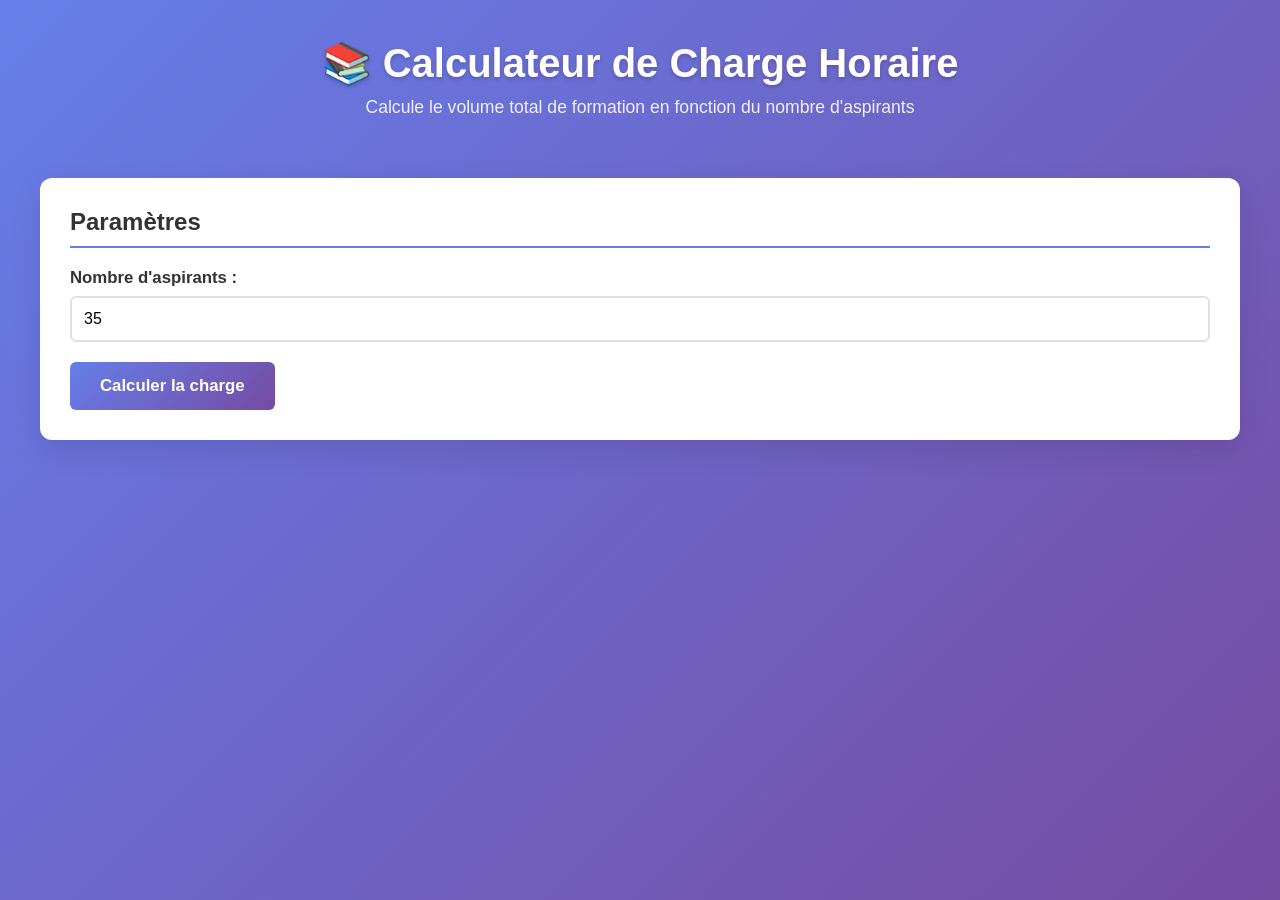
<file: index.html>
<!DOCTYPE html>
<html lang="fr">
<head>
  <meta charset="UTF-8">
  <meta name="viewport" content="width=device-width, initial-scale=1.0">
  <title>Calculateur de Charge École</title>
  <link rel="stylesheet" href="style.css">
</head>
<body>
  <div class="container">
    <header>
      <h1>📚 Calculateur de Charge Horaire</h1>
      <p class="subtitle">Calcule le volume total de formation en fonction du nombre d'aspirants</p>
    </header>

    <div class="card">
      <h2>Paramètres</h2>
      <div class="input-group">
        <label for="aspirantsInput">Nombre d'aspirants :</label>
        <input type="number" id="aspirantsInput" min="1" value="35">
      </div>
      <button onclick="calculateLoad()" class="btn-primary">Calculer la charge</button>
    </div>

    <div class="card" id="summaryCard" style="display:none;">
      <h2>📊 Résumé</h2>
      <div class="summary-grid">
        <div class="summary-item">
          <span class="label">Cours intégrés :</span>
          <span class="value" id="coursesCount">0</span>
          <span class="unit">cours</span>
        </div>
        <div class="summary-item">
          <span class="label">Heures brutes de cours :</span>
          <span class="value" id="totalHours">0</span>
          <span class="unit">heures</span>
        </div>
        <div class="summary-item">
          <span class="label">Heures à dispo instructeurs :</span>
          <span class="value" id="disposoHours">0</span>
          <span class="unit">heures</span>
        </div>
        <div class="summary-item">
          <span class="label">Total général :</span>
          <span class="value" id="totalWithDispo">0</span>
          <span class="unit">heures</span>
        </div>
      </div>
    </div>

    <div class="card" id="breakdownCard" style="display:none;">
      <h2>🔍 Répartition détaillée</h2>
      <div class="breakdown-grid">
        <div class="breakdown-item">
          <div class="breakdown-bar">
            <div class="bar-segment common" id="commonBar"></div>
          </div>
          <span class="label">Cours communs</span>
          <span class="value" id="commonHours">0 h</span>
          <span class="count" id="commonCourses">0 cours</span>
        </div>
        <div class="breakdown-item">
          <div class="breakdown-bar">
            <div class="bar-segment simultaneous" id="simultaneousBar"></div>
          </div>
          <span class="label">Divisées simultanément</span>
          <span class="value" id="simultaneousHours">0 h</span>
          <span class="count" id="simultaneousCourses">0 cours</span>
        </div>
        <div class="breakdown-item">
          <div class="breakdown-bar">
            <div class="bar-segment sequential-2" id="sequential2Bar"></div>
          </div>
          <span class="label">Divisées séquentiellement en 2 classes</span>
          <span class="value" id="sequential2Hours">0 h</span>
          <span class="count" id="sequential2Courses">0 cours</span>
        </div>
        <div class="breakdown-item">
          <div class="breakdown-bar">
            <div class="bar-segment sequential-3plus" id="sequential3PlusBar"></div>
          </div>
          <span class="label">Divisées séquentiellement en 3+ classes</span>
          <span class="value" id="sequential3PlusHours">0 h</span>
          <span class="count" id="sequential3PlusCourses">0 cours</span>
        </div>
      </div>
    </div>

    <div class="card" id="tableCard" style="display:none;">
      <h2>📋 Détail des cours par catégorie</h2>
      <table id="coursesTable">
        <thead>
          <tr>
            <th>Catégorie</th>
            <th>ID</th>
            <th>Branche</th>
            <th>Leçon</th>
            <th>Durée (min)</th>
            <th>Groupes</th>
            <th>Exécution</th>
            <th>Rotation</th>
          </tr>
        </thead>
        <tbody>
        </tbody>
      </table>

      <h2 class="subsection-title">Détail des rotations séquentielles</h2>
      <table id="rotationTable">
        <thead>
          <tr>
            <th>Classes</th>
            <th>Durée</th>
            <th>Cours disponibles</th>
            <th>Manque à dispo</th>
            <th>Heures brutes</th>
            <th>Heures à dispo</th>
          </tr>
        </thead>
        <tbody>
        </tbody>
      </table>
    </div>
  </div>

  <script src="app.js"></script>
</body>
</html>
</file>
<file: style.css>
* {
  margin: 0;
  padding: 0;
  box-sizing: border-box;
}

body {
  font-family: -apple-system, BlinkMacSystemFont, 'Segoe UI', Roboto, Oxygen, Ubuntu, Cantarell, sans-serif;
  background: linear-gradient(135deg, #667eea 0%, #764ba2 100%);
  min-height: 100vh;
  padding: 20px;
}

.container {
  max-width: 1200px;
  margin: 0 auto;
}

header {
  text-align: center;
  color: white;
  margin-bottom: 40px;
  padding: 20px 0;
}

header h1 {
  font-size: 2.5em;
  margin-bottom: 10px;
  text-shadow: 0 2px 4px rgba(0, 0, 0, 0.2);
}

.subtitle {
  font-size: 1.1em;
  opacity: 0.9;
}

.card {
  background: white;
  border-radius: 12px;
  padding: 30px;
  margin-bottom: 25px;
  box-shadow: 0 10px 30px rgba(0, 0, 0, 0.1);
}

.card h2 {
  color: #333;
  margin-bottom: 20px;
  font-size: 1.5em;
  border-bottom: 2px solid #667eea;
  padding-bottom: 10px;
}

.input-group {
  display: flex;
  flex-direction: column;
  margin-bottom: 20px;
}

.input-group label {
  font-weight: 600;
  color: #333;
  margin-bottom: 8px;
  font-size: 1.05em;
}

.input-group input {
  padding: 12px;
  border: 2px solid #e0e0e0;
  border-radius: 6px;
  font-size: 1em;
  transition: border-color 0.3s;
}

.input-group input:focus {
  outline: none;
  border-color: #667eea;
}

.btn-primary {
  background: linear-gradient(135deg, #667eea 0%, #764ba2 100%);
  color: white;
  border: none;
  padding: 14px 30px;
  border-radius: 6px;
  font-size: 1.05em;
  font-weight: 600;
  cursor: pointer;
  transition: transform 0.2s, box-shadow 0.2s;
}

.btn-primary:hover {
  transform: translateY(-2px);
  box-shadow: 0 8px 20px rgba(102, 126, 234, 0.4);
}

.btn-primary:active {
  transform: translateY(0);
}

.summary-grid {
  display: grid;
  grid-template-columns: repeat(auto-fit, minmax(220px, 1fr));
  gap: 20px;
}

.summary-item {
  display: flex;
  flex-direction: column;
  align-items: center;
  padding: 20px;
  background: #f8f9fa;
  border-radius: 8px;
  border-left: 4px solid #667eea;
}

.summary-item .label {
  font-size: 0.95em;
  color: #666;
  margin-bottom: 8px;
  text-align: center;
}

.summary-item .value {
  font-size: 2em;
  font-weight: 700;
  color: #667eea;
}

.summary-item .unit {
  font-size: 0.85em;
  color: #999;
  margin-top: 4px;
}

.breakdown-grid {
  display: grid;
  grid-template-columns: repeat(auto-fit, minmax(280px, 1fr));
  gap: 25px;
}

.breakdown-item {
  display: flex;
  flex-direction: column;
  gap: 10px;
}

.breakdown-bar {
  width: 100%;
  height: 30px;
  background: #e0e0e0;
  border-radius: 6px;
  overflow: hidden;
}

.bar-segment {
  height: 100%;
  transition: width 0.3s ease;
}

.bar-segment.common {
  background: linear-gradient(90deg, #4CAF50 0%, #66BB6A 100%);
}

.bar-segment.simultaneous {
  background: linear-gradient(90deg, #00ACC1 0%, #26C6DA 100%);
}

.bar-segment.sequential-2 {
  background: linear-gradient(90deg, #2196F3 0%, #42A5F5 100%);
}

.bar-segment.sequential-3plus {
  background: linear-gradient(90deg, #FF9800 0%, #FFB74D 100%);
}

.breakdown-item .label {
  font-weight: 600;
  color: #333;
  font-size: 0.95em;
}

.breakdown-item .value {
  font-size: 1.3em;
  font-weight: 700;
  color: #667eea;
}

.breakdown-item .count {
  color: #666;
  font-size: 0.9em;
}

.subsection-title {
  margin-top: 35px;
}

table {
  width: 100%;
  border-collapse: collapse;
  margin-top: 20px;
}

table thead {
  background: #f8f9fa;
  border-bottom: 2px solid #667eea;
}

table th {
  padding: 15px;
  text-align: left;
  font-weight: 600;
  color: #333;
  font-size: 0.95em;
}

table td {
  padding: 12px 15px;
  border-bottom: 1px solid #e0e0e0;
  font-size: 0.95em;
}

table tbody tr:hover {
  background: #f8f9fa;
}

table tbody tr:nth-child(even) {
  background: #fafbfc;
}

.category-row td,
.total-row td {
  background: #eef2ff;
  color: #333;
  font-weight: 700;
}

.reason-row td {
  background: #fff8e1;
  color: #5f4b00;
  font-weight: 600;
}

@media (max-width: 768px) {
  header h1 {
    font-size: 1.8em;
  }

  .card {
    padding: 20px;
  }

  table {
    font-size: 0.85em;
  }

  table th,
  table td {
    padding: 10px;
  }
}
</file>
